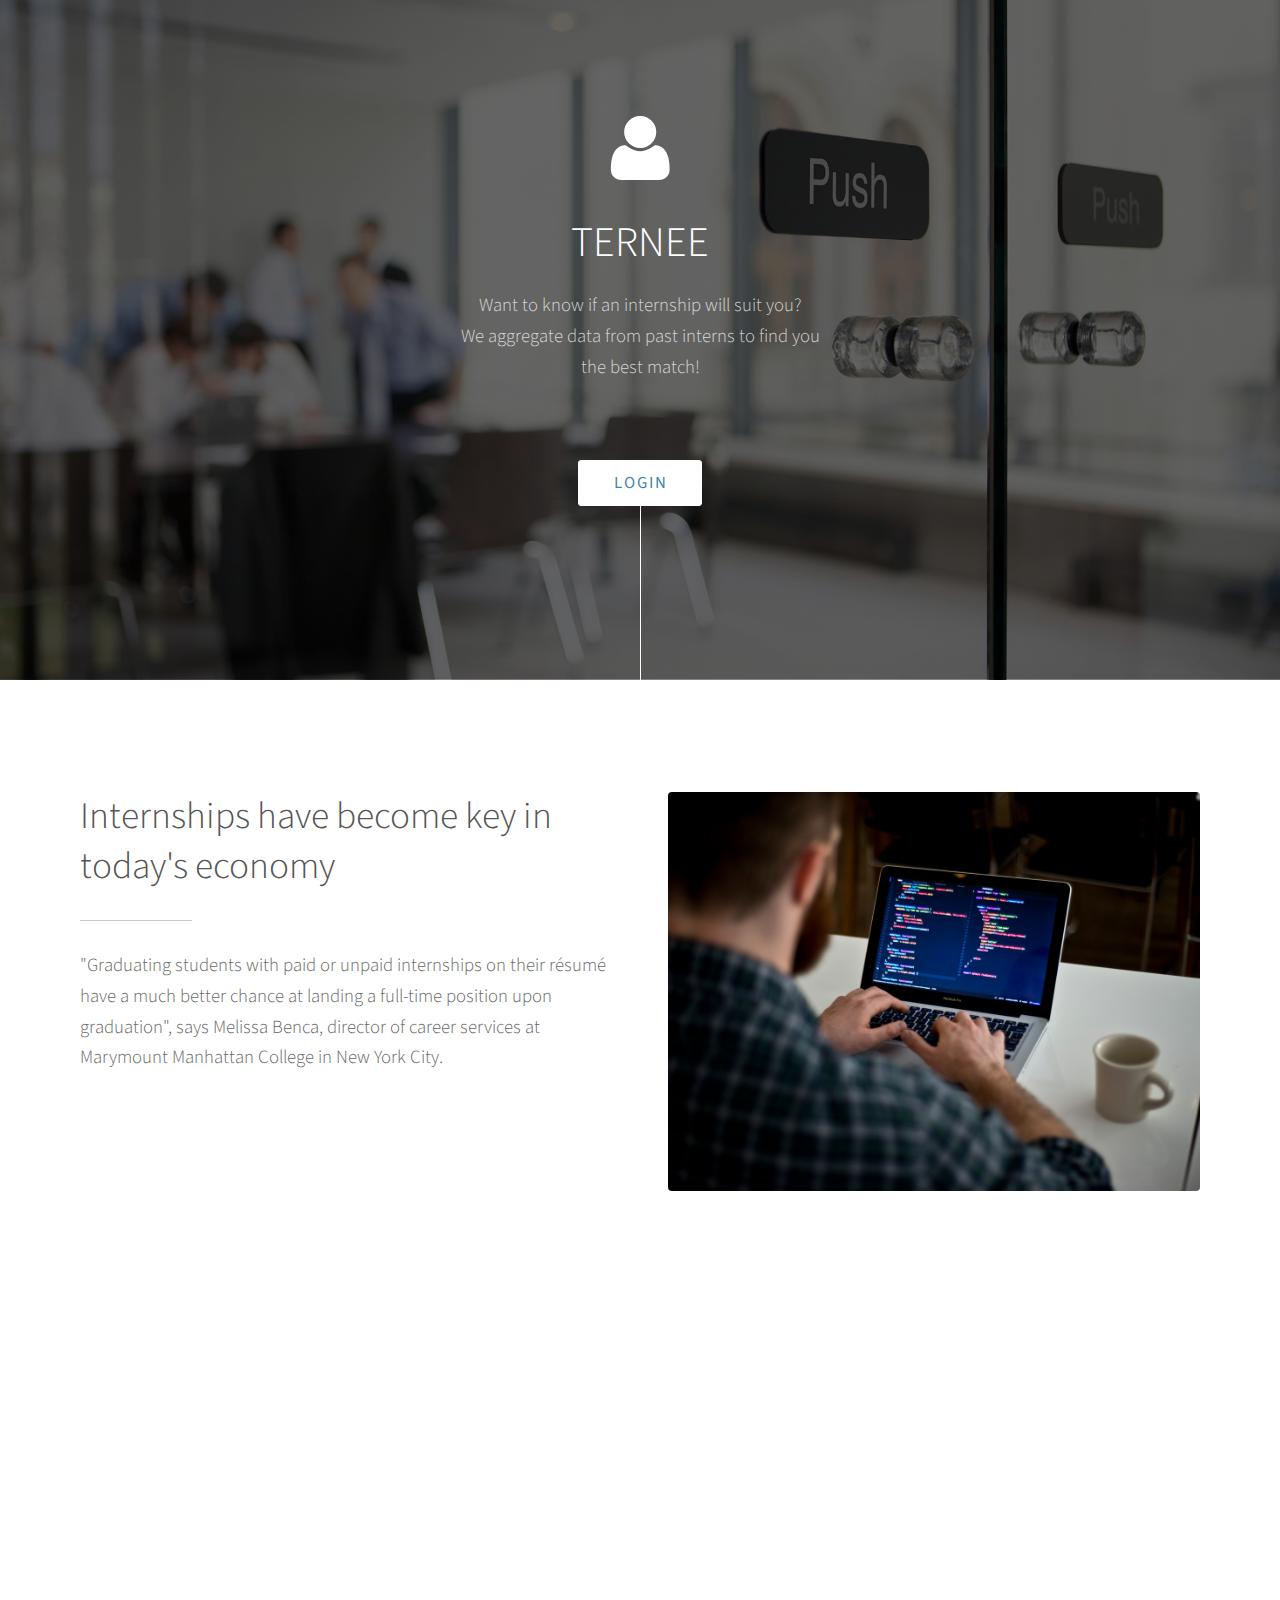
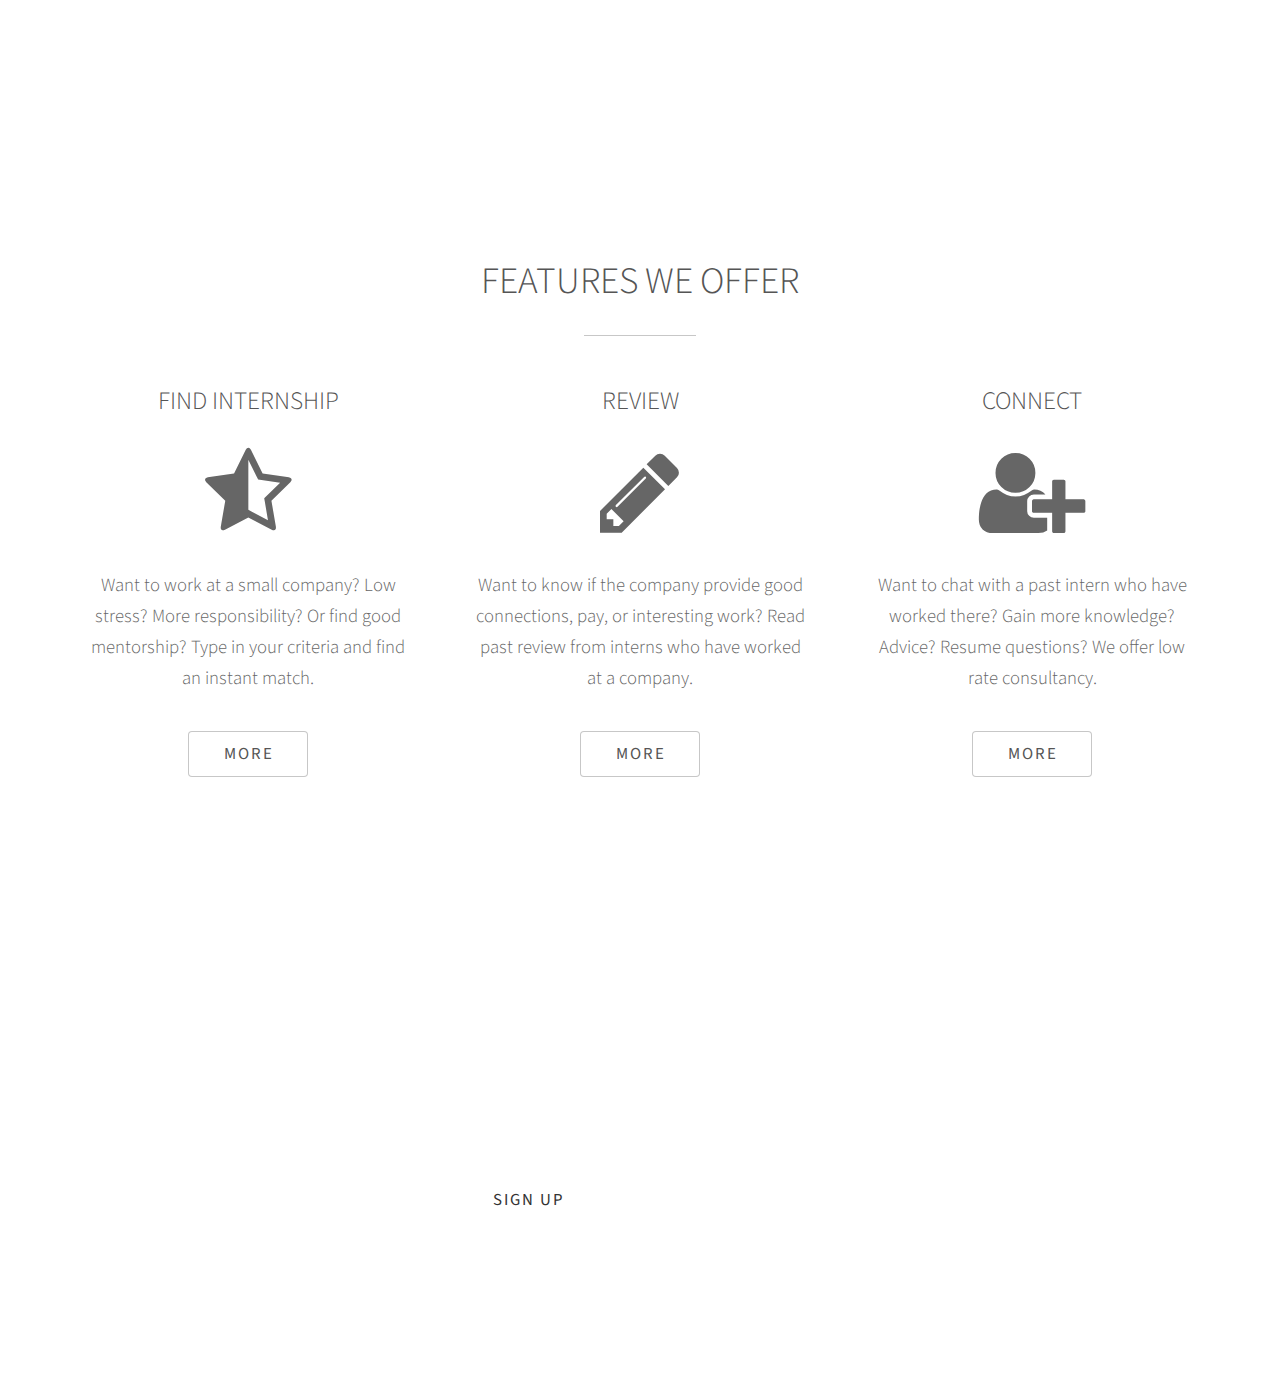
<file: public/index.html>
<!DOCTYPE HTML>
<!--
	Photon by HTML5 UP
	html5up.net | @ajlkn
	Free for personal and commercial use under the CCA 3.0 license (html5up.net/license)
-->
<html>
	<head>
		<title>RateMyInternship</title>
		<meta charset="utf-8" />
		<meta name="viewport" content="width=device-width, initial-scale=1" />
		<link rel="stylesheet" href="assets/css/main.css" />
	</head>
	<body>

		<!-- Header -->
			<section id="header">
				<div class="inner">
					<span class="icon major fa-user"></span>
					<h1>TERNEE</h1>
					<p>Want to know if an internship will suit you? <br /> We aggregate data from past interns to find you <br />the best match!
					 </p>
					<br />
					<ul class="actions">
						<a href="login.html" class="button scrolly special"> LOGIN </a>
					</ul>

					<br /><br />
					<!-- <ul class="actions">
						<li><a href="#one" class="button scrolly">Discover</a></li>
					</ul> -->
				</div>
			</section>

		<!-- One -->
			<section id="one" class="main style1">
				<div class="container">
					<div class="row 150%">
						<div class="6u 12u$(medium)">
							<header class="major">
								<h2>Internships have become key in today's economy </h2>
							</header>
							<p>
								"Graduating students with paid or unpaid internships on their résumé have a much better chance at landing a full-time position upon graduation", says Melissa Benca, director of career services at Marymount Manhattan College in New York City.
							</p>
						</div>
						<div class="6u$ 12u$(medium) important(medium)">
							<span class="image fit"><img src="images/pic01.jpg" alt="" /></span>
						</div>
					</div>
				</div>
			</section>

		<!-- Two -->
			<section id="two" class="main style2">
				<div class="container">
						<div>
							<header class="major">
								<h2>STATISTICS</h2>
							</header>
							<li><b>95.0% </b> employers prefer candidate with experience.</li>
							<li>
								<b>65.4% </b> students who complete internship received a job offer prior to graduation.
							</li>
							<li>
								<b>69.0% </b>of companies with more than 100 employees offered full-time jobs to their interns
							</li>
							<li>
								<b>53.0% </b>of surveyed employers expect to hire more interns.
							</li>
						</div>
					</div>

			</section>

		<!-- Three -->
			<section id="three" class="main style1 special">
				<div class="container">
					<header class="major">
						<h2>FEATURES WE OFFER</h2>
					</header>
					<p></p>
					<div class="row 150%">
						<div class="4u 12u$(medium)">
							<!-- <span class="image fit"><img src="images/pic02.jpg" alt="" /></span> -->
							<h3>FIND INTERNSHIP</h3>
							<i class="fa fa-star-half-o fa-5x" aria-hidden="true"></i>
							<br /><br />
							<p>Want to work at a small company? Low stress? More responsibility? Or find good mentorship? Type in your criteria and find an instant match. </p>
							<ul class="actions">
								<li><a href="#" class="button">More</a></li>
							</ul>
						</div>
						<div class="4u 12u$(medium)">
							<!-- <span class="image fit"><img src="images/pic02.jpg" alt="" /></span> -->
							<h3>REVIEW</h3>
							<i class="fa fa-pencil fa-5x" aria-hidden="true"></i>
							<br /><br />
							<p>Want to know if the company provide good connections, pay, or interesting work? Read past review from interns who have worked at a company. </p>
							<ul class="actions">
								<li><a href="#" class="button">More</a></li>
							</ul>
						</div>
						<div class="4u 12u$(medium)">
							<!-- <span class="image fit"><img src="images/pic02.jpg" alt="" /></span> -->
							<h3>CONNECT</h3>
							<i class="fa fa-user-plus fa-5x" aria-hidden="true"></i>
							<br /><br />
							<p>Want to chat with a past intern who have worked there? Gain more knowledge? Advice? Resume questions? We offer low rate consultancy. </p>
							<ul class="actions">
								<li><a href="#" class="button">More</a></li>
							</ul>
						</div>


					</div>
				</div>
			</section>

		<!-- Four -->
			<section id="four" class="main style2 special">
				<div class="container">
					<header class="major">
						<h2>Interested?</h2>
					</header>
					<p>Join us for free! Review and find jobs suit for your personality!</p>
					<ul class="actions uniform">
						<li><a href="#" class="button special">Sign Up</a></li>
						<li><a href="#" class="button">Log In</a></li>

					</ul>
				</div>
				<br />
				&copy; RateMyInternship | Philadelphia, PA
			</section>

		<!-- Scripts -->
			<script src="assets/js/jquery.min.js"></script>
			<script src="assets/js/jquery.scrolly.min.js"></script>
			<script src="assets/js/skel.min.js"></script>
			<script src="assets/js/util.js"></script>
			<script src="assets/js/main.js"></script>

	</body>
</html>
</file>
<file: public/assets/css/main.css>
@import url("font-awesome.min.css");
@import url("https://fonts.googleapis.com/css?family=Source+Sans+Pro:300,300italic,400,400italic");

/*
	Photon by HTML5 UP
	html5up.net | @ajlkn
	Free for personal and commercial use under the CCA 3.0 license (html5up.net/license)
*/

/* Reset */

	html, body, div, span, applet, object, iframe, h1, h2, h3, h4, h5, h6, p, blockquote, pre, a, abbr, acronym, address, big, cite, code, del, dfn, em, img, ins, kbd, q, s, samp, small, strike, strong, sub, sup, tt, var, b, u, i, center, dl, dt, dd, ol, ul, li, fieldset, form, label, legend, table, caption, tbody, tfoot, thead, tr, th, td, article, aside, canvas, details, embed, figure, figcaption, footer, header, hgroup, menu, nav, output, ruby, section, summary, time, mark, audio, video {
		margin: 0;
		padding: 0;
		border: 0;
		font-size: 100%;
		font: inherit;
		vertical-align: baseline;
	}

	article, aside, details, figcaption, figure, footer, header, hgroup, menu, nav, section {
		display: block;
	}

	b{
		font-size: 40px;
	}

	body {
		line-height: 1;
	}

	ol, ul {
		list-style: none;
	}

	blockquote, q {
		quotes: none;
	}

	blockquote:before, blockquote:after, q:before, q:after {
		content: '';
		content: none;
	}

	table {
		border-collapse: collapse;
		border-spacing: 0;
	}

	body {
		-webkit-text-size-adjust: none;
	}

/* Box Model */

	*, *:before, *:after {
		-moz-box-sizing: border-box;
		-webkit-box-sizing: border-box;
		box-sizing: border-box;
	}

/* Containers */

	.container {
		margin-left: auto;
		margin-right: auto;
	}

	.container.\31 25\25 {
		width: 100%;
		max-width: 75em;
		min-width: 60em;
	}

	.container.\37 5\25 {
		width: 45em;
	}

	.container.\35 0\25 {
		width: 30em;
	}

	.container.\32 5\25 {
		width: 15em;
	}

	.container {
		width: 60em;
	}

	@media screen and (max-width: 1680px) {

		.container.\31 25\25 {
			width: 100%;
			max-width: 75em;
			min-width: 60em;
		}

		.container.\37 5\25 {
			width: 45em;
		}

		.container.\35 0\25 {
			width: 30em;
		}

		.container.\32 5\25 {
			width: 15em;
		}

		.container {
			width: 60em;
		}

	}

	@media screen and (max-width: 1140px) {

		.container.\31 25\25 {
			width: 100%;
			max-width: 112.5%;
			min-width: 90%;
		}

		.container.\37 5\25 {
			width: 67.5%;
		}

		.container.\35 0\25 {
			width: 45%;
		}

		.container.\32 5\25 {
			width: 22.5%;
		}

		.container {
			width: 90%;
		}

	}

	@media screen and (max-width: 980px) {

		.container.\31 25\25 {
			width: 100%;
			max-width: 125%;
			min-width: 100%;
		}

		.container.\37 5\25 {
			width: 75%;
		}

		.container.\35 0\25 {
			width: 50%;
		}

		.container.\32 5\25 {
			width: 25%;
		}

		.container {
			width: 100% !important;
		}

	}

	@media screen and (max-width: 736px) {

		.container.\31 25\25 {
			width: 100%;
			max-width: 125%;
			min-width: 100%;
		}

		.container.\37 5\25 {
			width: 75%;
		}

		.container.\35 0\25 {
			width: 50%;
		}

		.container.\32 5\25 {
			width: 25%;
		}

		.container {
			width: 100% !important;
		}

	}

	@media screen and (max-width: 480px) {

		.container.\31 25\25 {
			width: 100%;
			max-width: 125%;
			min-width: 100%;
		}

		.container.\37 5\25 {
			width: 75%;
		}

		.container.\35 0\25 {
			width: 50%;
		}

		.container.\32 5\25 {
			width: 25%;
		}

		.container {
			width: 100% !important;
		}

	}

	@media screen and (max-width: 320px) {

		.container.\31 25\25 {
			width: 100%;
			max-width: 125%;
			min-width: 100%;
		}

		.container.\37 5\25 {
			width: 75%;
		}

		.container.\35 0\25 {
			width: 50%;
		}

		.container.\32 5\25 {
			width: 25%;
		}

		.container {
			width: 100% !important;
		}

	}

/* Grid */

	.row {
		border-bottom: solid 1px transparent;
		-moz-box-sizing: border-box;
		-webkit-box-sizing: border-box;
		box-sizing: border-box;
	}

	.row > * {
		float: left;
		-moz-box-sizing: border-box;
		-webkit-box-sizing: border-box;
		box-sizing: border-box;
	}

	.row:after, .row:before {
		content: '';
		display: block;
		clear: both;
		height: 0;
	}

	.row.uniform > * > :first-child {
		margin-top: 0;
	}

	.row.uniform > * > :last-child {
		margin-bottom: 0;
	}

	.row.\30 \25 > * {
		padding: 0 0 0 0em;
	}

	.row.\30 \25 {
		margin: 0 0 -1px 0em;
	}

	.row.uniform.\30 \25 > * {
		padding: 0em 0 0 0em;
	}

	.row.uniform.\30 \25 {
		margin: 0em 0 -1px 0em;
	}

	.row > * {
		padding: 0 0 0 2em;
	}

	.row {
		margin: 0 0 -1px -2em;
	}

	.row.uniform > * {
		padding: 2em 0 0 2em;
	}

	.row.uniform {
		margin: -2em 0 -1px -2em;
	}

	.row.\32 00\25 > * {
		padding: 0 0 0 4em;
	}

	.row.\32 00\25 {
		margin: 0 0 -1px -4em;
	}

	.row.uniform.\32 00\25 > * {
		padding: 4em 0 0 4em;
	}

	.row.uniform.\32 00\25 {
		margin: -4em 0 -1px -4em;
	}

	.row.\31 50\25 > * {
		padding: 0 0 0 3em;
	}

	.row.\31 50\25 {
		margin: 0 0 -1px -3em;
	}

	.row.uniform.\31 50\25 > * {
		padding: 3em 0 0 3em;
	}

	.row.uniform.\31 50\25 {
		margin: -3em 0 -1px -3em;
	}

	.row.\35 0\25 > * {
		padding: 0 0 0 1em;
	}

	.row.\35 0\25 {
		margin: 0 0 -1px -1em;
	}

	.row.uniform.\35 0\25 > * {
		padding: 1em 0 0 1em;
	}

	.row.uniform.\35 0\25 {
		margin: -1em 0 -1px -1em;
	}

	.row.\32 5\25 > * {
		padding: 0 0 0 0.5em;
	}

	.row.\32 5\25 {
		margin: 0 0 -1px -0.5em;
	}

	.row.uniform.\32 5\25 > * {
		padding: 0.5em 0 0 0.5em;
	}

	.row.uniform.\32 5\25 {
		margin: -0.5em 0 -1px -0.5em;
	}

	.\31 2u, .\31 2u\24 {
		width: 100%;
		clear: none;
		margin-left: 0;
	}

	.\31 1u, .\31 1u\24 {
		width: 91.6666666667%;
		clear: none;
		margin-left: 0;
	}

	.\31 0u, .\31 0u\24 {
		width: 83.3333333333%;
		clear: none;
		margin-left: 0;
	}

	.\39 u, .\39 u\24 {
		width: 75%;
		clear: none;
		margin-left: 0;
	}

	.\38 u, .\38 u\24 {
		width: 66.6666666667%;
		clear: none;
		margin-left: 0;
	}

	.\37 u, .\37 u\24 {
		width: 58.3333333333%;
		clear: none;
		margin-left: 0;
	}

	.\36 u, .\36 u\24 {
		width: 50%;
		clear: none;
		margin-left: 0;
	}

	.\35 u, .\35 u\24 {
		width: 41.6666666667%;
		clear: none;
		margin-left: 0;
	}

	.\34 u, .\34 u\24 {
		width: 33.3333333333%;
		clear: none;
		margin-left: 0;
	}

	.\33 u, .\33 u\24 {
		width: 25%;
		clear: none;
		margin-left: 0;
	}

	.\32 u, .\32 u\24 {
		width: 16.6666666667%;
		clear: none;
		margin-left: 0;
	}

	.\31 u, .\31 u\24 {
		width: 8.3333333333%;
		clear: none;
		margin-left: 0;
	}

	.\31 2u\24 + *,
	.\31 1u\24 + *,
	.\31 0u\24 + *,
	.\39 u\24 + *,
	.\38 u\24 + *,
	.\37 u\24 + *,
	.\36 u\24 + *,
	.\35 u\24 + *,
	.\34 u\24 + *,
	.\33 u\24 + *,
	.\32 u\24 + *,
	.\31 u\24 + * {
		clear: left;
	}

	.\-11u {
		margin-left: 91.66667%;
	}

	.\-10u {
		margin-left: 83.33333%;
	}

	.\-9u {
		margin-left: 75%;
	}

	.\-8u {
		margin-left: 66.66667%;
	}

	.\-7u {
		margin-left: 58.33333%;
	}

	.\-6u {
		margin-left: 50%;
	}

	.\-5u {
		margin-left: 41.66667%;
	}

	.\-4u {
		margin-left: 33.33333%;
	}

	.\-3u {
		margin-left: 25%;
	}

	.\-2u {
		margin-left: 16.66667%;
	}

	.\-1u {
		margin-left: 8.33333%;
	}

	@media screen and (max-width: 1680px) {

		.row > * {
			padding: 0 0 0 2em;
		}

		.row {
			margin: 0 0 -1px -2em;
		}

		.row.uniform > * {
			padding: 2em 0 0 2em;
		}

		.row.uniform {
			margin: -2em 0 -1px -2em;
		}

		.row.\32 00\25 > * {
			padding: 0 0 0 4em;
		}

		.row.\32 00\25 {
			margin: 0 0 -1px -4em;
		}

		.row.uniform.\32 00\25 > * {
			padding: 4em 0 0 4em;
		}

		.row.uniform.\32 00\25 {
			margin: -4em 0 -1px -4em;
		}

		.row.\31 50\25 > * {
			padding: 0 0 0 3em;
		}

		.row.\31 50\25 {
			margin: 0 0 -1px -3em;
		}

		.row.uniform.\31 50\25 > * {
			padding: 3em 0 0 3em;
		}

		.row.uniform.\31 50\25 {
			margin: -3em 0 -1px -3em;
		}

		.row.\35 0\25 > * {
			padding: 0 0 0 1em;
		}

		.row.\35 0\25 {
			margin: 0 0 -1px -1em;
		}

		.row.uniform.\35 0\25 > * {
			padding: 1em 0 0 1em;
		}

		.row.uniform.\35 0\25 {
			margin: -1em 0 -1px -1em;
		}

		.row.\32 5\25 > * {
			padding: 0 0 0 0.5em;
		}

		.row.\32 5\25 {
			margin: 0 0 -1px -0.5em;
		}

		.row.uniform.\32 5\25 > * {
			padding: 0.5em 0 0 0.5em;
		}

		.row.uniform.\32 5\25 {
			margin: -0.5em 0 -1px -0.5em;
		}

		.\31 2u\28xlarge\29, .\31 2u\24\28xlarge\29 {
			width: 100%;
			clear: none;
			margin-left: 0;
		}

		.\31 1u\28xlarge\29, .\31 1u\24\28xlarge\29 {
			width: 91.6666666667%;
			clear: none;
			margin-left: 0;
		}

		.\31 0u\28xlarge\29, .\31 0u\24\28xlarge\29 {
			width: 83.3333333333%;
			clear: none;
			margin-left: 0;
		}

		.\39 u\28xlarge\29, .\39 u\24\28xlarge\29 {
			width: 75%;
			clear: none;
			margin-left: 0;
		}

		.\38 u\28xlarge\29, .\38 u\24\28xlarge\29 {
			width: 66.6666666667%;
			clear: none;
			margin-left: 0;
		}

		.\37 u\28xlarge\29, .\37 u\24\28xlarge\29 {
			width: 58.3333333333%;
			clear: none;
			margin-left: 0;
		}

		.\36 u\28xlarge\29, .\36 u\24\28xlarge\29 {
			width: 50%;
			clear: none;
			margin-left: 0;
		}

		.\35 u\28xlarge\29, .\35 u\24\28xlarge\29 {
			width: 41.6666666667%;
			clear: none;
			margin-left: 0;
		}

		.\34 u\28xlarge\29, .\34 u\24\28xlarge\29 {
			width: 33.3333333333%;
			clear: none;
			margin-left: 0;
		}

		.\33 u\28xlarge\29, .\33 u\24\28xlarge\29 {
			width: 25%;
			clear: none;
			margin-left: 0;
		}

		.\32 u\28xlarge\29, .\32 u\24\28xlarge\29 {
			width: 16.6666666667%;
			clear: none;
			margin-left: 0;
		}

		.\31 u\28xlarge\29, .\31 u\24\28xlarge\29 {
			width: 8.3333333333%;
			clear: none;
			margin-left: 0;
		}

		.\31 2u\24\28xlarge\29 + *,
		.\31 1u\24\28xlarge\29 + *,
		.\31 0u\24\28xlarge\29 + *,
		.\39 u\24\28xlarge\29 + *,
		.\38 u\24\28xlarge\29 + *,
		.\37 u\24\28xlarge\29 + *,
		.\36 u\24\28xlarge\29 + *,
		.\35 u\24\28xlarge\29 + *,
		.\34 u\24\28xlarge\29 + *,
		.\33 u\24\28xlarge\29 + *,
		.\32 u\24\28xlarge\29 + *,
		.\31 u\24\28xlarge\29 + * {
			clear: left;
		}

		.\-11u\28xlarge\29 {
			margin-left: 91.66667%;
		}

		.\-10u\28xlarge\29 {
			margin-left: 83.33333%;
		}

		.\-9u\28xlarge\29 {
			margin-left: 75%;
		}

		.\-8u\28xlarge\29 {
			margin-left: 66.66667%;
		}

		.\-7u\28xlarge\29 {
			margin-left: 58.33333%;
		}

		.\-6u\28xlarge\29 {
			margin-left: 50%;
		}

		.\-5u\28xlarge\29 {
			margin-left: 41.66667%;
		}

		.\-4u\28xlarge\29 {
			margin-left: 33.33333%;
		}

		.\-3u\28xlarge\29 {
			margin-left: 25%;
		}

		.\-2u\28xlarge\29 {
			margin-left: 16.66667%;
		}

		.\-1u\28xlarge\29 {
			margin-left: 8.33333%;
		}

	}

	@media screen and (max-width: 1140px) {

		.row > * {
			padding: 0 0 0 1.5em;
		}

		.row {
			margin: 0 0 -1px -1.5em;
		}

		.row.uniform > * {
			padding: 1.5em 0 0 1.5em;
		}

		.row.uniform {
			margin: -1.5em 0 -1px -1.5em;
		}

		.row.\32 00\25 > * {
			padding: 0 0 0 3em;
		}

		.row.\32 00\25 {
			margin: 0 0 -1px -3em;
		}

		.row.uniform.\32 00\25 > * {
			padding: 3em 0 0 3em;
		}

		.row.uniform.\32 00\25 {
			margin: -3em 0 -1px -3em;
		}

		.row.\31 50\25 > * {
			padding: 0 0 0 2.25em;
		}

		.row.\31 50\25 {
			margin: 0 0 -1px -2.25em;
		}

		.row.uniform.\31 50\25 > * {
			padding: 2.25em 0 0 2.25em;
		}

		.row.uniform.\31 50\25 {
			margin: -2.25em 0 -1px -2.25em;
		}

		.row.\35 0\25 > * {
			padding: 0 0 0 0.75em;
		}

		.row.\35 0\25 {
			margin: 0 0 -1px -0.75em;
		}

		.row.uniform.\35 0\25 > * {
			padding: 0.75em 0 0 0.75em;
		}

		.row.uniform.\35 0\25 {
			margin: -0.75em 0 -1px -0.75em;
		}

		.row.\32 5\25 > * {
			padding: 0 0 0 0.375em;
		}

		.row.\32 5\25 {
			margin: 0 0 -1px -0.375em;
		}

		.row.uniform.\32 5\25 > * {
			padding: 0.375em 0 0 0.375em;
		}

		.row.uniform.\32 5\25 {
			margin: -0.375em 0 -1px -0.375em;
		}

		.\31 2u\28large\29, .\31 2u\24\28large\29 {
			width: 100%;
			clear: none;
			margin-left: 0;
		}

		.\31 1u\28large\29, .\31 1u\24\28large\29 {
			width: 91.6666666667%;
			clear: none;
			margin-left: 0;
		}

		.\31 0u\28large\29, .\31 0u\24\28large\29 {
			width: 83.3333333333%;
			clear: none;
			margin-left: 0;
		}

		.\39 u\28large\29, .\39 u\24\28large\29 {
			width: 75%;
			clear: none;
			margin-left: 0;
		}

		.\38 u\28large\29, .\38 u\24\28large\29 {
			width: 66.6666666667%;
			clear: none;
			margin-left: 0;
		}

		.\37 u\28large\29, .\37 u\24\28large\29 {
			width: 58.3333333333%;
			clear: none;
			margin-left: 0;
		}

		.\36 u\28large\29, .\36 u\24\28large\29 {
			width: 50%;
			clear: none;
			margin-left: 0;
		}

		.\35 u\28large\29, .\35 u\24\28large\29 {
			width: 41.6666666667%;
			clear: none;
			margin-left: 0;
		}

		.\34 u\28large\29, .\34 u\24\28large\29 {
			width: 33.3333333333%;
			clear: none;
			margin-left: 0;
		}

		.\33 u\28large\29, .\33 u\24\28large\29 {
			width: 25%;
			clear: none;
			margin-left: 0;
		}

		.\32 u\28large\29, .\32 u\24\28large\29 {
			width: 16.6666666667%;
			clear: none;
			margin-left: 0;
		}

		.\31 u\28large\29, .\31 u\24\28large\29 {
			width: 8.3333333333%;
			clear: none;
			margin-left: 0;
		}

		.\31 2u\24\28large\29 + *,
		.\31 1u\24\28large\29 + *,
		.\31 0u\24\28large\29 + *,
		.\39 u\24\28large\29 + *,
		.\38 u\24\28large\29 + *,
		.\37 u\24\28large\29 + *,
		.\36 u\24\28large\29 + *,
		.\35 u\24\28large\29 + *,
		.\34 u\24\28large\29 + *,
		.\33 u\24\28large\29 + *,
		.\32 u\24\28large\29 + *,
		.\31 u\24\28large\29 + * {
			clear: left;
		}

		.\-11u\28large\29 {
			margin-left: 91.66667%;
		}

		.\-10u\28large\29 {
			margin-left: 83.33333%;
		}

		.\-9u\28large\29 {
			margin-left: 75%;
		}

		.\-8u\28large\29 {
			margin-left: 66.66667%;
		}

		.\-7u\28large\29 {
			margin-left: 58.33333%;
		}

		.\-6u\28large\29 {
			margin-left: 50%;
		}

		.\-5u\28large\29 {
			margin-left: 41.66667%;
		}

		.\-4u\28large\29 {
			margin-left: 33.33333%;
		}

		.\-3u\28large\29 {
			margin-left: 25%;
		}

		.\-2u\28large\29 {
			margin-left: 16.66667%;
		}

		.\-1u\28large\29 {
			margin-left: 8.33333%;
		}

	}

	@media screen and (max-width: 980px) {

		.row > * {
			padding: 0 0 0 1.5em;
		}

		.row {
			margin: 0 0 -1px -1.5em;
		}

		.row.uniform > * {
			padding: 1.5em 0 0 1.5em;
		}

		.row.uniform {
			margin: -1.5em 0 -1px -1.5em;
		}

		.row.\32 00\25 > * {
			padding: 0 0 0 3em;
		}

		.row.\32 00\25 {
			margin: 0 0 -1px -3em;
		}

		.row.uniform.\32 00\25 > * {
			padding: 3em 0 0 3em;
		}

		.row.uniform.\32 00\25 {
			margin: -3em 0 -1px -3em;
		}

		.row.\31 50\25 > * {
			padding: 0 0 0 2.25em;
		}

		.row.\31 50\25 {
			margin: 0 0 -1px -2.25em;
		}

		.row.uniform.\31 50\25 > * {
			padding: 2.25em 0 0 2.25em;
		}

		.row.uniform.\31 50\25 {
			margin: -2.25em 0 -1px -2.25em;
		}

		.row.\35 0\25 > * {
			padding: 0 0 0 0.75em;
		}

		.row.\35 0\25 {
			margin: 0 0 -1px -0.75em;
		}

		.row.uniform.\35 0\25 > * {
			padding: 0.75em 0 0 0.75em;
		}

		.row.uniform.\35 0\25 {
			margin: -0.75em 0 -1px -0.75em;
		}

		.row.\32 5\25 > * {
			padding: 0 0 0 0.375em;
		}

		.row.\32 5\25 {
			margin: 0 0 -1px -0.375em;
		}

		.row.uniform.\32 5\25 > * {
			padding: 0.375em 0 0 0.375em;
		}

		.row.uniform.\32 5\25 {
			margin: -0.375em 0 -1px -0.375em;
		}

		.\31 2u\28medium\29, .\31 2u\24\28medium\29 {
			width: 100%;
			clear: none;
			margin-left: 0;
		}

		.\31 1u\28medium\29, .\31 1u\24\28medium\29 {
			width: 91.6666666667%;
			clear: none;
			margin-left: 0;
		}

		.\31 0u\28medium\29, .\31 0u\24\28medium\29 {
			width: 83.3333333333%;
			clear: none;
			margin-left: 0;
		}

		.\39 u\28medium\29, .\39 u\24\28medium\29 {
			width: 75%;
			clear: none;
			margin-left: 0;
		}

		.\38 u\28medium\29, .\38 u\24\28medium\29 {
			width: 66.6666666667%;
			clear: none;
			margin-left: 0;
		}

		.\37 u\28medium\29, .\37 u\24\28medium\29 {
			width: 58.3333333333%;
			clear: none;
			margin-left: 0;
		}

		.\36 u\28medium\29, .\36 u\24\28medium\29 {
			width: 50%;
			clear: none;
			margin-left: 0;
		}

		.\35 u\28medium\29, .\35 u\24\28medium\29 {
			width: 41.6666666667%;
			clear: none;
			margin-left: 0;
		}

		.\34 u\28medium\29, .\34 u\24\28medium\29 {
			width: 33.3333333333%;
			clear: none;
			margin-left: 0;
		}

		.\33 u\28medium\29, .\33 u\24\28medium\29 {
			width: 25%;
			clear: none;
			margin-left: 0;
		}

		.\32 u\28medium\29, .\32 u\24\28medium\29 {
			width: 16.6666666667%;
			clear: none;
			margin-left: 0;
		}

		.\31 u\28medium\29, .\31 u\24\28medium\29 {
			width: 8.3333333333%;
			clear: none;
			margin-left: 0;
		}

		.\31 2u\24\28medium\29 + *,
		.\31 1u\24\28medium\29 + *,
		.\31 0u\24\28medium\29 + *,
		.\39 u\24\28medium\29 + *,
		.\38 u\24\28medium\29 + *,
		.\37 u\24\28medium\29 + *,
		.\36 u\24\28medium\29 + *,
		.\35 u\24\28medium\29 + *,
		.\34 u\24\28medium\29 + *,
		.\33 u\24\28medium\29 + *,
		.\32 u\24\28medium\29 + *,
		.\31 u\24\28medium\29 + * {
			clear: left;
		}

		.\-11u\28medium\29 {
			margin-left: 91.66667%;
		}

		.\-10u\28medium\29 {
			margin-left: 83.33333%;
		}

		.\-9u\28medium\29 {
			margin-left: 75%;
		}

		.\-8u\28medium\29 {
			margin-left: 66.66667%;
		}

		.\-7u\28medium\29 {
			margin-left: 58.33333%;
		}

		.\-6u\28medium\29 {
			margin-left: 50%;
		}

		.\-5u\28medium\29 {
			margin-left: 41.66667%;
		}

		.\-4u\28medium\29 {
			margin-left: 33.33333%;
		}

		.\-3u\28medium\29 {
			margin-left: 25%;
		}

		.\-2u\28medium\29 {
			margin-left: 16.66667%;
		}

		.\-1u\28medium\29 {
			margin-left: 8.33333%;
		}

	}

	@media screen and (max-width: 736px) {

		.row > * {
			padding: 0 0 0 1.5em;
		}

		.row {
			margin: 0 0 -1px -1.5em;
		}

		.row.uniform > * {
			padding: 1.5em 0 0 1.5em;
		}

		.row.uniform {
			margin: -1.5em 0 -1px -1.5em;
		}

		.row.\32 00\25 > * {
			padding: 0 0 0 3em;
		}

		.row.\32 00\25 {
			margin: 0 0 -1px -3em;
		}

		.row.uniform.\32 00\25 > * {
			padding: 3em 0 0 3em;
		}

		.row.uniform.\32 00\25 {
			margin: -3em 0 -1px -3em;
		}

		.row.\31 50\25 > * {
			padding: 0 0 0 2.25em;
		}

		.row.\31 50\25 {
			margin: 0 0 -1px -2.25em;
		}

		.row.uniform.\31 50\25 > * {
			padding: 2.25em 0 0 2.25em;
		}

		.row.uniform.\31 50\25 {
			margin: -2.25em 0 -1px -2.25em;
		}

		.row.\35 0\25 > * {
			padding: 0 0 0 0.75em;
		}

		.row.\35 0\25 {
			margin: 0 0 -1px -0.75em;
		}

		.row.uniform.\35 0\25 > * {
			padding: 0.75em 0 0 0.75em;
		}

		.row.uniform.\35 0\25 {
			margin: -0.75em 0 -1px -0.75em;
		}

		.row.\32 5\25 > * {
			padding: 0 0 0 0.375em;
		}

		.row.\32 5\25 {
			margin: 0 0 -1px -0.375em;
		}

		.row.uniform.\32 5\25 > * {
			padding: 0.375em 0 0 0.375em;
		}

		.row.uniform.\32 5\25 {
			margin: -0.375em 0 -1px -0.375em;
		}

		.\31 2u\28small\29, .\31 2u\24\28small\29 {
			width: 100%;
			clear: none;
			margin-left: 0;
		}

		.\31 1u\28small\29, .\31 1u\24\28small\29 {
			width: 91.6666666667%;
			clear: none;
			margin-left: 0;
		}

		.\31 0u\28small\29, .\31 0u\24\28small\29 {
			width: 83.3333333333%;
			clear: none;
			margin-left: 0;
		}

		.\39 u\28small\29, .\39 u\24\28small\29 {
			width: 75%;
			clear: none;
			margin-left: 0;
		}

		.\38 u\28small\29, .\38 u\24\28small\29 {
			width: 66.6666666667%;
			clear: none;
			margin-left: 0;
		}

		.\37 u\28small\29, .\37 u\24\28small\29 {
			width: 58.3333333333%;
			clear: none;
			margin-left: 0;
		}

		.\36 u\28small\29, .\36 u\24\28small\29 {
			width: 50%;
			clear: none;
			margin-left: 0;
		}

		.\35 u\28small\29, .\35 u\24\28small\29 {
			width: 41.6666666667%;
			clear: none;
			margin-left: 0;
		}

		.\34 u\28small\29, .\34 u\24\28small\29 {
			width: 33.3333333333%;
			clear: none;
			margin-left: 0;
		}

		.\33 u\28small\29, .\33 u\24\28small\29 {
			width: 25%;
			clear: none;
			margin-left: 0;
		}

		.\32 u\28small\29, .\32 u\24\28small\29 {
			width: 16.6666666667%;
			clear: none;
			margin-left: 0;
		}

		.\31 u\28small\29, .\31 u\24\28small\29 {
			width: 8.3333333333%;
			clear: none;
			margin-left: 0;
		}

		.\31 2u\24\28small\29 + *,
		.\31 1u\24\28small\29 + *,
		.\31 0u\24\28small\29 + *,
		.\39 u\24\28small\29 + *,
		.\38 u\24\28small\29 + *,
		.\37 u\24\28small\29 + *,
		.\36 u\24\28small\29 + *,
		.\35 u\24\28small\29 + *,
		.\34 u\24\28small\29 + *,
		.\33 u\24\28small\29 + *,
		.\32 u\24\28small\29 + *,
		.\31 u\24\28small\29 + * {
			clear: left;
		}

		.\-11u\28small\29 {
			margin-left: 91.66667%;
		}

		.\-10u\28small\29 {
			margin-left: 83.33333%;
		}

		.\-9u\28small\29 {
			margin-left: 75%;
		}

		.\-8u\28small\29 {
			margin-left: 66.66667%;
		}

		.\-7u\28small\29 {
			margin-left: 58.33333%;
		}

		.\-6u\28small\29 {
			margin-left: 50%;
		}

		.\-5u\28small\29 {
			margin-left: 41.66667%;
		}

		.\-4u\28small\29 {
			margin-left: 33.33333%;
		}

		.\-3u\28small\29 {
			margin-left: 25%;
		}

		.\-2u\28small\29 {
			margin-left: 16.66667%;
		}

		.\-1u\28small\29 {
			margin-left: 8.33333%;
		}

	}

	@media screen and (max-width: 480px) {

		.row > * {
			padding: 0 0 0 1.5em;
		}

		.row {
			margin: 0 0 -1px -1.5em;
		}

		.row.uniform > * {
			padding: 1.5em 0 0 1.5em;
		}

		.row.uniform {
			margin: -1.5em 0 -1px -1.5em;
		}

		.row.\32 00\25 > * {
			padding: 0 0 0 3em;
		}

		.row.\32 00\25 {
			margin: 0 0 -1px -3em;
		}

		.row.uniform.\32 00\25 > * {
			padding: 3em 0 0 3em;
		}

		.row.uniform.\32 00\25 {
			margin: -3em 0 -1px -3em;
		}

		.row.\31 50\25 > * {
			padding: 0 0 0 2.25em;
		}

		.row.\31 50\25 {
			margin: 0 0 -1px -2.25em;
		}

		.row.uniform.\31 50\25 > * {
			padding: 2.25em 0 0 2.25em;
		}

		.row.uniform.\31 50\25 {
			margin: -2.25em 0 -1px -2.25em;
		}

		.row.\35 0\25 > * {
			padding: 0 0 0 0.75em;
		}

		.row.\35 0\25 {
			margin: 0 0 -1px -0.75em;
		}

		.row.uniform.\35 0\25 > * {
			padding: 0.75em 0 0 0.75em;
		}

		.row.uniform.\35 0\25 {
			margin: -0.75em 0 -1px -0.75em;
		}

		.row.\32 5\25 > * {
			padding: 0 0 0 0.375em;
		}

		.row.\32 5\25 {
			margin: 0 0 -1px -0.375em;
		}

		.row.uniform.\32 5\25 > * {
			padding: 0.375em 0 0 0.375em;
		}

		.row.uniform.\32 5\25 {
			margin: -0.375em 0 -1px -0.375em;
		}

		.\31 2u\28xsmall\29, .\31 2u\24\28xsmall\29 {
			width: 100%;
			clear: none;
			margin-left: 0;
		}

		.\31 1u\28xsmall\29, .\31 1u\24\28xsmall\29 {
			width: 91.6666666667%;
			clear: none;
			margin-left: 0;
		}

		.\31 0u\28xsmall\29, .\31 0u\24\28xsmall\29 {
			width: 83.3333333333%;
			clear: none;
			margin-left: 0;
		}

		.\39 u\28xsmall\29, .\39 u\24\28xsmall\29 {
			width: 75%;
			clear: none;
			margin-left: 0;
		}

		.\38 u\28xsmall\29, .\38 u\24\28xsmall\29 {
			width: 66.6666666667%;
			clear: none;
			margin-left: 0;
		}

		.\37 u\28xsmall\29, .\37 u\24\28xsmall\29 {
			width: 58.3333333333%;
			clear: none;
			margin-left: 0;
		}

		.\36 u\28xsmall\29, .\36 u\24\28xsmall\29 {
			width: 50%;
			clear: none;
			margin-left: 0;
		}

		.\35 u\28xsmall\29, .\35 u\24\28xsmall\29 {
			width: 41.6666666667%;
			clear: none;
			margin-left: 0;
		}

		.\34 u\28xsmall\29, .\34 u\24\28xsmall\29 {
			width: 33.3333333333%;
			clear: none;
			margin-left: 0;
		}

		.\33 u\28xsmall\29, .\33 u\24\28xsmall\29 {
			width: 25%;
			clear: none;
			margin-left: 0;
		}

		.\32 u\28xsmall\29, .\32 u\24\28xsmall\29 {
			width: 16.6666666667%;
			clear: none;
			margin-left: 0;
		}

		.\31 u\28xsmall\29, .\31 u\24\28xsmall\29 {
			width: 8.3333333333%;
			clear: none;
			margin-left: 0;
		}

		.\31 2u\24\28xsmall\29 + *,
		.\31 1u\24\28xsmall\29 + *,
		.\31 0u\24\28xsmall\29 + *,
		.\39 u\24\28xsmall\29 + *,
		.\38 u\24\28xsmall\29 + *,
		.\37 u\24\28xsmall\29 + *,
		.\36 u\24\28xsmall\29 + *,
		.\35 u\24\28xsmall\29 + *,
		.\34 u\24\28xsmall\29 + *,
		.\33 u\24\28xsmall\29 + *,
		.\32 u\24\28xsmall\29 + *,
		.\31 u\24\28xsmall\29 + * {
			clear: left;
		}

		.\-11u\28xsmall\29 {
			margin-left: 91.66667%;
		}

		.\-10u\28xsmall\29 {
			margin-left: 83.33333%;
		}

		.\-9u\28xsmall\29 {
			margin-left: 75%;
		}

		.\-8u\28xsmall\29 {
			margin-left: 66.66667%;
		}

		.\-7u\28xsmall\29 {
			margin-left: 58.33333%;
		}

		.\-6u\28xsmall\29 {
			margin-left: 50%;
		}

		.\-5u\28xsmall\29 {
			margin-left: 41.66667%;
		}

		.\-4u\28xsmall\29 {
			margin-left: 33.33333%;
		}

		.\-3u\28xsmall\29 {
			margin-left: 25%;
		}

		.\-2u\28xsmall\29 {
			margin-left: 16.66667%;
		}

		.\-1u\28xsmall\29 {
			margin-left: 8.33333%;
		}

	}

	@media screen and (max-width: 320px) {

		.row > * {
			padding: 0 0 0 1.5em;
		}

		.row {
			margin: 0 0 -1px -1.5em;
		}

		.row.uniform > * {
			padding: 1.5em 0 0 1.5em;
		}

		.row.uniform {
			margin: -1.5em 0 -1px -1.5em;
		}

		.row.\32 00\25 > * {
			padding: 0 0 0 3em;
		}

		.row.\32 00\25 {
			margin: 0 0 -1px -3em;
		}

		.row.uniform.\32 00\25 > * {
			padding: 3em 0 0 3em;
		}

		.row.uniform.\32 00\25 {
			margin: -3em 0 -1px -3em;
		}

		.row.\31 50\25 > * {
			padding: 0 0 0 2.25em;
		}

		.row.\31 50\25 {
			margin: 0 0 -1px -2.25em;
		}

		.row.uniform.\31 50\25 > * {
			padding: 2.25em 0 0 2.25em;
		}

		.row.uniform.\31 50\25 {
			margin: -2.25em 0 -1px -2.25em;
		}

		.row.\35 0\25 > * {
			padding: 0 0 0 0.75em;
		}

		.row.\35 0\25 {
			margin: 0 0 -1px -0.75em;
		}

		.row.uniform.\35 0\25 > * {
			padding: 0.75em 0 0 0.75em;
		}

		.row.uniform.\35 0\25 {
			margin: -0.75em 0 -1px -0.75em;
		}

		.row.\32 5\25 > * {
			padding: 0 0 0 0.375em;
		}

		.row.\32 5\25 {
			margin: 0 0 -1px -0.375em;
		}

		.row.uniform.\32 5\25 > * {
			padding: 0.375em 0 0 0.375em;
		}

		.row.uniform.\32 5\25 {
			margin: -0.375em 0 -1px -0.375em;
		}

		.\31 2u\28xxsmall\29, .\31 2u\24\28xxsmall\29 {
			width: 100%;
			clear: none;
			margin-left: 0;
		}

		.\31 1u\28xxsmall\29, .\31 1u\24\28xxsmall\29 {
			width: 91.6666666667%;
			clear: none;
			margin-left: 0;
		}

		.\31 0u\28xxsmall\29, .\31 0u\24\28xxsmall\29 {
			width: 83.3333333333%;
			clear: none;
			margin-left: 0;
		}

		.\39 u\28xxsmall\29, .\39 u\24\28xxsmall\29 {
			width: 75%;
			clear: none;
			margin-left: 0;
		}

		.\38 u\28xxsmall\29, .\38 u\24\28xxsmall\29 {
			width: 66.6666666667%;
			clear: none;
			margin-left: 0;
		}

		.\37 u\28xxsmall\29, .\37 u\24\28xxsmall\29 {
			width: 58.3333333333%;
			clear: none;
			margin-left: 0;
		}

		.\36 u\28xxsmall\29, .\36 u\24\28xxsmall\29 {
			width: 50%;
			clear: none;
			margin-left: 0;
		}

		.\35 u\28xxsmall\29, .\35 u\24\28xxsmall\29 {
			width: 41.6666666667%;
			clear: none;
			margin-left: 0;
		}

		.\34 u\28xxsmall\29, .\34 u\24\28xxsmall\29 {
			width: 33.3333333333%;
			clear: none;
			margin-left: 0;
		}

		.\33 u\28xxsmall\29, .\33 u\24\28xxsmall\29 {
			width: 25%;
			clear: none;
			margin-left: 0;
		}

		.\32 u\28xxsmall\29, .\32 u\24\28xxsmall\29 {
			width: 16.6666666667%;
			clear: none;
			margin-left: 0;
		}

		.\31 u\28xxsmall\29, .\31 u\24\28xxsmall\29 {
			width: 8.3333333333%;
			clear: none;
			margin-left: 0;
		}

		.\31 2u\24\28xxsmall\29 + *,
		.\31 1u\24\28xxsmall\29 + *,
		.\31 0u\24\28xxsmall\29 + *,
		.\39 u\24\28xxsmall\29 + *,
		.\38 u\24\28xxsmall\29 + *,
		.\37 u\24\28xxsmall\29 + *,
		.\36 u\24\28xxsmall\29 + *,
		.\35 u\24\28xxsmall\29 + *,
		.\34 u\24\28xxsmall\29 + *,
		.\33 u\24\28xxsmall\29 + *,
		.\32 u\24\28xxsmall\29 + *,
		.\31 u\24\28xxsmall\29 + * {
			clear: left;
		}

		.\-11u\28xxsmall\29 {
			margin-left: 91.66667%;
		}

		.\-10u\28xxsmall\29 {
			margin-left: 83.33333%;
		}

		.\-9u\28xxsmall\29 {
			margin-left: 75%;
		}

		.\-8u\28xxsmall\29 {
			margin-left: 66.66667%;
		}

		.\-7u\28xxsmall\29 {
			margin-left: 58.33333%;
		}

		.\-6u\28xxsmall\29 {
			margin-left: 50%;
		}

		.\-5u\28xxsmall\29 {
			margin-left: 41.66667%;
		}

		.\-4u\28xxsmall\29 {
			margin-left: 33.33333%;
		}

		.\-3u\28xxsmall\29 {
			margin-left: 25%;
		}

		.\-2u\28xxsmall\29 {
			margin-left: 16.66667%;
		}

		.\-1u\28xxsmall\29 {
			margin-left: 8.33333%;
		}

	}

/* Basic */

	body {
		background: #fff;
	}

		body.is-loading *, body.is-loading *:before, body.is-loading *:after {
			-moz-animation: none !important;
			-webkit-animation: none !important;
			-ms-animation: none !important;
			animation: none !important;
			-moz-transition: none !important;
			-webkit-transition: none !important;
			-ms-transition: none !important;
			transition: none !important;
		}

	body, input, select, textarea {
		color: #666;
		font-family: "Source Sans Pro", Helvetica, sans-serif;
		font-size: 16pt;
		font-weight: 300;
		line-height: 1.65em;
	}

	a {
		-moz-transition: color 0.2s ease-in-out, border-color 0.2s ease-in-out;
		-webkit-transition: color 0.2s ease-in-out, border-color 0.2s ease-in-out;
		-ms-transition: color 0.2s ease-in-out, border-color 0.2s ease-in-out;
		transition: color 0.2s ease-in-out, border-color 0.2s ease-in-out;
		border-bottom: dotted 1px #666;
		color: inherit;
		text-decoration: none;
	}

		a:hover {
			border-bottom-color: transparent !important;
			color: #6bd4c8;
		}

	strong, b {
		color: #555;
		font-weight: 400;
	}

	em, i {
		font-style: italic;
	}

	p {
		margin: 0 0 2em 0;
	}

	h1, h2, h3, h4, h5, h6 {
		color: #555;
		line-height: 1em;
		margin: 0 0 1em 0;
	}

		h1 a, h2 a, h3 a, h4 a, h5 a, h6 a {
			color: inherit;
			text-decoration: none;
		}

	h1 {
		font-size: 2.25em;
		line-height: 1.35em;
	}

	h2 {
		font-size: 2em;
		line-height: 1.35em;
	}

	h3 {
		font-size: 1.35em;
		line-height: 1.5em;
	}

	h4 {
		font-size: 1.25em;
		line-height: 1.5em;
	}

	h5 {
		font-size: 0.9em;
		line-height: 1.5em;
	}

	h6 {
		font-size: 0.7em;
		line-height: 1.5em;
	}

	sub {
		font-size: 0.8em;
		position: relative;
		top: 0.5em;
	}

	sup {
		font-size: 0.8em;
		position: relative;
		top: -0.5em;
	}

	hr {
		border: 0;
		border-bottom: solid 1px rgba(144, 144, 144, 0.5);
		margin: 2em 0;
	}

		hr.major {
			margin: 3em 0;
		}

	blockquote {
		border-left: solid 4px rgba(144, 144, 144, 0.5);
		font-style: italic;
		margin: 0 0 2em 0;
		padding: 0.5em 0 0.5em 2em;
	}

	code {
		background: rgba(144, 144, 144, 0.075);
		border-radius: 4px;
		border: solid 1px rgba(144, 144, 144, 0.5);
		font-family: "Courier New", monospace;
		font-size: 0.9em;
		margin: 0 0.25em;
		padding: 0.25em 0.65em;
	}

	pre {
		-webkit-overflow-scrolling: touch;
		font-family: "Courier New", monospace;
		font-size: 0.9em;
		margin: 0 0 2em 0;
	}

		pre code {
			display: block;
			line-height: 1.75em;
			padding: 1em 1.5em;
			overflow-x: auto;
		}

	.align-left {
		text-align: left;
	}

	.align-center {
		text-align: center;
	}

	.align-right {
		text-align: right;
	}

/* Section/Article */

	section.special, article.special {
		text-align: center;
	}

	header p {
		color: #999;
		margin: 0 0 1.5em 0;
		position: relative;
	}

	header h2 + p {
		font-size: 1.25em;
		line-height: 1.5em;
		margin-top: -1em;
	}

	header h3 + p {
		font-size: 1.1em;
		line-height: 1.5em;
		margin-top: -0.8em;
	}

	header h4 + p,
	header h5 + p,
	header h6 + p {
		font-size: 0.9em;
		line-height: 1.5em;
		margin-top: -0.6em;
	}

	header.major {
		margin: 0 0 1em 0;
	}

		header.major:after {
			background: rgba(144, 144, 144, 0.5);
			content: '';
			display: inline-block;
			height: 1px;
			margin-top: 1.5em;
			width: 6em;
		}

		header.major h2, header.major h3, header.major h4, header.major h5, header.major h6 {
			margin: 0;
		}

		header.major p {
			margin: 0.7em 0 0 0;
		}

	header.special {
		text-align: center;
	}

/* Form */

	form {
		margin: 0 0 2em 0;
	}

	label {
		color: #555;
		display: block;
		font-size: 0.9em;
		font-weight: 400;
		margin: 0 0 1em 0;
	}

	input[type="text"],
	input[type="password"],
	input[type="email"],
	select,
	textarea {
		-moz-appearance: none;
		-webkit-appearance: none;
		-ms-appearance: none;
		appearance: none;
		background: rgba(144, 144, 144, 0.075);
		border-radius: 4px;
		border: none;
		border: solid 1px rgba(144, 144, 144, 0.5);
		color: inherit;
		display: block;
		outline: 0;
		padding: 0 1em;
		text-decoration: none;
		width: 100%;
	}

		input[type="text"]:invalid,
		input[type="password"]:invalid,
		input[type="email"]:invalid,
		select:invalid,
		textarea:invalid {
			box-shadow: none;
		}

		input[type="text"]:focus,
		input[type="password"]:focus,
		input[type="email"]:focus,
		select:focus,
		textarea:focus {
			border-color: white;
		}

	.select-wrapper {
		text-decoration: none;
		display: block;
		position: relative;
	}

		.select-wrapper:before {
			-moz-osx-font-smoothing: grayscale;
			-webkit-font-smoothing: antialiased;
			font-family: FontAwesome;
			font-style: normal;
			font-weight: normal;
			text-transform: none !important;
		}

		.select-wrapper:before {
			color: rgba(144, 144, 144, 0.5);
			content: '\f078';
			display: block;
			height: 2.75em;
			line-height: 2.75em;
			pointer-events: none;
			position: absolute;
			right: 0;
			text-align: center;
			top: 0;
			width: 2.75em;
		}

		.select-wrapper select::-ms-expand {
			display: none;
		}

	input[type="text"],
	input[type="password"],
	input[type="email"],
	select {
		height: 2.75em;
	}

	textarea {
		padding: 0.75em 1em;
	}

	input[type="checkbox"],
	input[type="radio"] {
		-moz-appearance: none;
		-webkit-appearance: none;
		-ms-appearance: none;
		appearance: none;
		display: block;
		float: left;
		margin-right: -2em;
		opacity: 0;
		width: 1em;
		z-index: -1;
	}

		input[type="checkbox"] + label,
		input[type="radio"] + label {
			text-decoration: none;
			color: #666;
			cursor: pointer;
			display: inline-block;
			font-size: 1em;
			font-weight: 300;
			padding-left: 2.4em;
			padding-right: 0.75em;
			position: relative;
		}

			input[type="checkbox"] + label:before,
			input[type="radio"] + label:before {
				-moz-osx-font-smoothing: grayscale;
				-webkit-font-smoothing: antialiased;
				font-family: FontAwesome;
				font-style: normal;
				font-weight: normal;
				text-transform: none !important;
			}

			input[type="checkbox"] + label:before,
			input[type="radio"] + label:before {
				background: rgba(144, 144, 144, 0.075);
				border-radius: 4px;
				border: solid 1px rgba(144, 144, 144, 0.5);
				content: '';
				display: inline-block;
				height: 1.65em;
				left: 0;
				line-height: 1.58125em;
				position: absolute;
				text-align: center;
				top: 0;
				width: 1.65em;
			}

		input[type="checkbox"]:checked + label:before,
		input[type="radio"]:checked + label:before {
			background: #666666;
			border-color: #666666;
			color: #ffffff;
			content: '\f00c';
		}

		input[type="checkbox"]:focus + label:before,
		input[type="radio"]:focus + label:before {
			border-color: #6bd4c8;
		}

	input[type="checkbox"] + label:before {
		border-radius: 4px;
	}

	input[type="radio"] + label:before {
		border-radius: 100%;
	}

	::-webkit-input-placeholder {
		color: #999 !important;
		opacity: 1.0;
	}

	:-moz-placeholder {
		color: #999 !important;
		opacity: 1.0;
	}

	::-moz-placeholder {
		color: #999 !important;
		opacity: 1.0;
	}

	:-ms-input-placeholder {
		color: #999 !important;
		opacity: 1.0;
	}

	.formerize-placeholder {
		color: #999 !important;
		opacity: 1.0;
	}

/* Box */

	.box {
		border-radius: 4px;
		border: solid 1px rgba(144, 144, 144, 0.5);
		margin-bottom: 2em;
		padding: 1.5em;
	}

		.box > :last-child,
		.box > :last-child > :last-child,
		.box > :last-child > :last-child > :last-child {
			margin-bottom: 0;
		}

		.box.alt {
			border: 0;
			border-radius: 0;
			padding: 0;
		}

/* Icon */

	.icon {
		text-decoration: none;
		border-bottom: none;
		position: relative;
	}

		.icon:before {
			-moz-osx-font-smoothing: grayscale;
			-webkit-font-smoothing: antialiased;
			font-family: FontAwesome;
			font-style: normal;
			font-weight: normal;
			text-transform: none !important;
		}

		.icon > .label {
			display: none;
		}

		.icon.style1:before {
			color: #c3e895;
		}

		.icon.style2:before {
			color: #8addaa;
		}

		.icon.style3:before {
			color: #6bd4c8;
		}

		.icon.style4:before {
			color: #57aed3;
		}

		.icon.style5:before {
			color: #4a87d3;
		}

		.icon.style6:before {
			color: #6b88e6;
		}

		.icon.major {
			text-decoration: none;
			color: #555;
			cursor: default;
			display: inline-block;
			margin: 0 0 1.5em 0;
		}

			.icon.major:before {
				-moz-osx-font-smoothing: grayscale;
				-webkit-font-smoothing: antialiased;
				font-family: FontAwesome;
				font-style: normal;
				font-weight: normal;
				text-transform: none !important;
			}

			.icon.major:before {
				font-size: 4em;
				line-height: 1em;
			}

/* Image */

	.image {
		border-radius: 4px;
		border: 0;
		display: inline-block;
		position: relative;
	}

		.image img {
			border-radius: 4px;
			display: block;
		}

		.image.left {
			float: left;
			padding: 0 1.5em 1em 0;
			top: 0.25em;
		}

		.image.right {
			float: right;
			padding: 0 0 1em 1.5em;
			top: 0.25em;
		}

		.image.left, .image.right {
			max-width: 40%;
		}

			.image.left img, .image.right img {
				width: 100%;
			}

		.image.fit {
			display: block;
			margin: 0 0 2em 0;
			width: 100%;
		}

			.image.fit img {
				width: 100%;
			}

/* List */

	ol {
		list-style: decimal;
		margin: 0 0 2em 0;
		padding-left: 1.25em;
	}

		ol li {
			padding-left: 0.25em;
		}

	ul {
		list-style: disc;
		margin: 0 0 2em 0;
		padding-left: 1em;
	}

		ul li {
			padding-left: 0.5em;
		}

		ul.alt {
			list-style: none;
			padding-left: 0;
		}

			ul.alt li {
				border-top: solid 1px rgba(144, 144, 144, 0.5);
				padding: 0.5em 0;
			}

				ul.alt li:first-child {
					border-top: 0;
					padding-top: 0;
				}

		ul.icons {
			cursor: default;
			list-style: none;
			padding-left: 0;
		}

			ul.icons li {
				display: inline-block;
				padding: 0 1.25em 0 0;
			}

				ul.icons li:last-child {
					padding-right: 0;
				}

				ul.icons li .icon:before {
					font-size: 1.5em;
				}

		ul.major-icons {
			list-style: none;
			padding-left: 0;
		}

			ul.major-icons li {
				display: inline-block;
				padding: 2.5em;
				text-align: center;
			}

				ul.major-icons li .icon {
					-moz-transform: rotate(45deg);
					-webkit-transform: rotate(45deg);
					-ms-transform: rotate(45deg);
					transform: rotate(45deg);
					border-radius: 4px;
					border: solid 1px rgba(144, 144, 144, 0.5);
					display: inline-block;
					height: 8em;
					line-height: 8em;
					margin: 0;
					text-align: center;
					width: 8em;
				}

					ul.major-icons li .icon:before {
						-moz-transform: rotate(-45deg);
						-webkit-transform: rotate(-45deg);
						-ms-transform: rotate(-45deg);
						transform: rotate(-45deg);
						display: inline-block;
						line-height: inherit;
					}

		ul.actions {
			cursor: default;
			list-style: none;
			padding-left: 0;
		}

			ul.actions li {
				display: inline-block;
				padding: 0 1em 0 0;
				vertical-align: middle;
			}

				ul.actions li:last-child {
					padding-right: 0;
				}

			ul.actions.small li {
				padding: 0 0.5em 0 0;
			}

			ul.actions.vertical li {
				display: block;
				padding: 1em 0 0 0;
			}

				ul.actions.vertical li:first-child {
					padding-top: 0;
				}

				ul.actions.vertical li > * {
					margin-bottom: 0;
				}

			ul.actions.vertical.small li {
				padding: 0.5em 0 0 0;
			}

				ul.actions.vertical.small li:first-child {
					padding-top: 0;
				}

			ul.actions.uniform li > * {
				min-width: 12em;
			}

			ul.actions.fit {
				display: table;
				margin-left: -1em;
				padding: 0;
				table-layout: fixed;
				width: calc(100% + 1em);
			}

				ul.actions.fit li {
					display: table-cell;
					padding: 0 0 0 1em;
				}

					ul.actions.fit li > * {
						margin-bottom: 0;
					}

				ul.actions.fit.small {
					margin-left: -0.5em;
					width: calc(100% + 0.5em);
				}

					ul.actions.fit.small li {
						padding: 0 0 0 0.5em;
					}

	dl {
		margin: 0 0 2em 0;
	}

/* Table */

	.table-wrapper {
		-webkit-overflow-scrolling: touch;
		overflow-x: auto;
	}

	table {
		margin: 0 0 2em 0;
		width: 100%;
	}

		table tbody tr {
			border-left: 0;
			border-right: 0;
		}

			table tbody tr:nth-child(2n + 1) {
				background-color: rgba(144, 144, 144, 0.075);
			}

		table td {
			padding: 0.75em 0.75em;
		}

		table th {
			color: #555;
			font-size: 0.9em;
			font-weight: 400;
			padding: 0 0.75em 0.75em 0.75em;
			text-align: left;
		}

		table thead {
			border-bottom: solid 1px rgba(144, 144, 144, 0.5);
		}

		table tfoot {
			border-top: solid 1px rgba(144, 144, 144, 0.5);
		}

		table.alt {
			border-collapse: separate;
		}

			table.alt tbody tr td {
				border: solid 1px rgba(144, 144, 144, 0.5);
				border-left-width: 0;
				border-top-width: 0;
			}

				table.alt tbody tr td:first-child {
					border-left-width: 1px;
				}

			table.alt tbody tr:first-child td {
				border-top-width: 1px;
			}

			table.alt thead {
				border-bottom: 0;
			}

			table.alt tfoot {
				border-top: 0;
			}

/* Button */

	input[type="submit"],
	input[type="reset"],
	input[type="button"],
	button,
	.button {
		-moz-appearance: none;
		-webkit-appearance: none;
		-ms-appearance: none;
		appearance: none;
		-moz-transition: background-color 0.2s ease-in-out, color 0.2s ease-in-out;
		-webkit-transition: background-color 0.2s ease-in-out, color 0.2s ease-in-out;
		-ms-transition: background-color 0.2s ease-in-out, color 0.2s ease-in-out;
		transition: background-color 0.2s ease-in-out, color 0.2s ease-in-out;
		background-color: transparent;
		border-radius: 4px;
		border: 0;
		box-shadow: inset 0 0 0 1px rgba(144, 144, 144, 0.5);
		color: #555 !important;
		cursor: pointer;
		display: inline-block;
		font-size: 0.9em;
		font-weight: 400;
		height: 2.75em;
		letter-spacing: 0.125em;
		line-height: 2.75em;
		padding: 0 2em;
		text-align: center;
		text-decoration: none;
		text-indent: 0.125em;
		text-transform: uppercase;
		white-space: nowrap;
	}

		input[type="submit"]:hover,
		input[type="reset"]:hover,
		input[type="button"]:hover,
		button:hover,
		.button:hover {
			background-color: rgba(144, 144, 144, 0.075);
		}

		input[type="submit"]:active,
		input[type="reset"]:active,
		input[type="button"]:active,
		button:active,
		.button:active {
			background-color: rgba(144, 144, 144, 0.2);
		}

		input[type="submit"].icon,
		input[type="reset"].icon,
		input[type="button"].icon,
		button.icon,
		.button.icon {
			padding-left: 1.35em;
		}

			input[type="submit"].icon:before,
			input[type="reset"].icon:before,
			input[type="button"].icon:before,
			button.icon:before,
			.button.icon:before {
				margin-right: 0.5em;
			}

		input[type="submit"].fit,
		input[type="reset"].fit,
		input[type="button"].fit,
		button.fit,
		.button.fit {
			display: block;
			margin: 0 0 1em 0;
			width: 100%;
		}

		input[type="submit"].small,
		input[type="reset"].small,
		input[type="button"].small,
		button.small,
		.button.small {
			font-size: 0.7em;
		}

		input[type="submit"].big,
		input[type="reset"].big,
		input[type="button"].big,
		button.big,
		.button.big {
			font-size: 1.25em;
		}

		input[type="submit"].special,
		input[type="reset"].special,
		input[type="button"].special,
		button.special,
		.button.special {
			background-color: #555;
			box-shadow: none !important;
			color: #fff !important;
		}

			input[type="submit"].special:hover,
			input[type="reset"].special:hover,
			input[type="button"].special:hover,
			button.special:hover,
			.button.special:hover {
				background-color: #626262;
			}

			input[type="submit"].special:active,
			input[type="reset"].special:active,
			input[type="button"].special:active,
			button.special:active,
			.button.special:active {
				background-color: #484848;
			}

		input[type="submit"].disabled, input[type="submit"]:disabled,
		input[type="reset"].disabled,
		input[type="reset"]:disabled,
		input[type="button"].disabled,
		input[type="button"]:disabled,
		button.disabled,
		button:disabled,
		.button.disabled,
		.button:disabled {
			cursor: default;
			opacity: 0.25;
		}

/* Main */

	.main {
		padding: 6em 0 4em 0 ;
	}

		.main.style1 {
			background: #fff;
		}


		.main.style2 {
			background-color: #333;
			color: rgba(255, 255, 255, 0.75);
			background-attachment: fixed,							fixed;
			background-image:  linear-gradient( rgba(0, 0, 0, 0.8), rgba(0, 0, 0, 0.8) ), url("../../images/header.jpg");
			background-size: auto,							cover;
		}

			.main.style2 a {
				border-bottom-color: rgba(255, 255, 255, 0.5);
			}

				.main.style2 a:hover {
					color: #ffffff;
				}

			.main.style2 h1, .main.style2 h2, .main.style2 h3, .main.style2 h4, .main.style2 h5, .main.style2 h6, .main.style2 strong, .main.style2 b {
				color: #ffffff;
			}

			.main.style2 header p {
				color: #ffffff;
			}

			.main.style2 header.major:after {
				background: #ffffff;
			}

			.main.style2 input[type="submit"],
			.main.style2 input[type="reset"],
			.main.style2 input[type="button"],
			.main.style2 button,
			.main.style2 .button {
				box-shadow: inset 0 0 0 1px #ffffff;
				color: #ffffff !important;
			}

				.main.style2 input[type="submit"]:hover,
				.main.style2 input[type="reset"]:hover,
				.main.style2 input[type="button"]:hover,
				.main.style2 button:hover,
				.main.style2 .button:hover {
					background-color: rgba(255, 255, 255, 0.125);
				}

				.main.style2 input[type="submit"]:active,
				.main.style2 input[type="reset"]:active,
				.main.style2 input[type="button"]:active,
				.main.style2 button:active,
				.main.style2 .button:active {
					background-color: rgba(255, 255, 255, 0.25);
				}

				.main.style2 input[type="submit"].special,
				.main.style2 input[type="reset"].special,
				.main.style2 input[type="button"].special,
				.main.style2 button.special,
				.main.style2 .button.special {
					background-color: #ffffff;
					box-shadow: inset 0 0 0 1px #ffffff !important;
					color: #333 !important;
				}

					.main.style2 input[type="submit"].special:hover,
					.main.style2 input[type="reset"].special:hover,
					.main.style2 input[type="button"].special:hover,
					.main.style2 button.special:hover,
					.main.style2 .button.special:hover {
						background-color: rgba(255, 255, 255, 0.125) !important;
						color: #ffffff !important;
					}

					.main.style2 input[type="submit"].special:active,
					.main.style2 input[type="reset"].special:active,
					.main.style2 input[type="button"].special:active,
					.main.style2 button.special:active,
					.main.style2 .button.special:active {
						background-color: rgba(255, 255, 255, 0.25) !important;
					}

			.main.style2 ul.major-icons li .icon {
				border-color: #ffffff;
			}

			.main.style2 .icon.major {
				color: #ffffff;
			}

/* Header */

	#header {
		padding: 9em 0 9em 0 ;
		background:  linear-gradient( rgba(0, 0, 0, 0.6), rgba(0, 0, 0, 0.6) ), url('../../images/header.jpg');
		background-position: bottom center;
		background-size: cover;
		color: rgba(255, 255, 255, 0.75);
		overflow: hidden;
		position: relative;
		text-align: center;

	}

		#header a {
			border-bottom-color: rgba(255, 255, 255, 0.5);
		}

			#header a:hover {
				color: #ffffff;
			}

		#header h1, #header h2, #header h3, #header h4, #header h5, #header h6, #header strong, #header b {
			color: #ffffff;
		}

		#header header p {
			color: #ffffff;
		}

		#header header.major:after {
			background: #ffffff;
		}

		#header input[type="submit"],
		#header input[type="reset"],
		#header input[type="button"],
		#header button,
		#header .button {
			box-shadow: inset 0 0 0 1px #ffffff;
			color: #ffffff !important;
		}

			#header input[type="submit"]:hover,
			#header input[type="reset"]:hover,
			#header input[type="button"]:hover,
			#header button:hover,
			#header .button:hover {
				background-color: rgba(255, 255, 255, 0.125);
			}

			#header input[type="submit"]:active,
			#header input[type="reset"]:active,
			#header input[type="button"]:active,
			#header button:active,
			#header .button:active {
				background-color: rgba(255, 255, 255, 0.25);
			}

			#header input[type="submit"].special,
			#header input[type="reset"].special,
			#header input[type="button"].special,
			#header button.special,
			#header .button.special {
				background-color: #ffffff;
				box-shadow: inset 0 0 0 1px #ffffff !important;
				color: #4686a0 !important;
			}

				#header input[type="submit"].special:hover,
				#header input[type="reset"].special:hover,
				#header input[type="button"].special:hover,
				#header button.special:hover,
				#header .button.special:hover {
					background-color: rgba(255, 255, 255, 0.125) !important;
					color: #ffffff !important;
				}

				#header input[type="submit"].special:active,
				#header input[type="reset"].special:active,
				#header input[type="button"].special:active,
				#header button.special:active,
				#header .button.special:active {
					background-color: rgba(255, 255, 255, 0.25) !important;
				}

		#header ul.major-icons li .icon {
			border-color: #ffffff;
		}

		#header .icon.major {
			color: #ffffff;
		}

		#header h1 {
			margin: 0;
		}

		#header p {
			margin: 1em 0 0 0;
		}

		#header .actions {
			margin: 2.5em 0 0 0;
			position: relative;
		}

			#header .actions:after {
				background: #ffffff;
				content: '';
				height: 100vh;
				left: 50%;
				position: absolute;
				top: 100%;
				width: 1px;
			}

		#header .inner {
			-moz-transition: -moz-transform 1.5s ease, opacity 2s ease;
			-webkit-transition: -webkit-transform 1.5s ease, opacity 2s ease;
			-ms-transition: -ms-transform 1.5s ease, opacity 2s ease;
			transition: transform 1.5s ease, opacity 2s ease;
			-moz-transition-delay: 0.25s;
			-webkit-transition-delay: 0.25s;
			-ms-transition-delay: 0.25s;
			transition-delay: 0.25s;
			-moz-transform: scale(1);
			-webkit-transform: scale(1);
			-ms-transform: scale(1);
			transform: scale(1);
			opacity: 1;
			position: relative;
			z-index: 1;
		}

			#header .inner .actions {
				-moz-transition: -moz-transform 1.25s ease;
				-webkit-transition: -webkit-transform 1.25s ease;
				-ms-transition: -ms-transform 1.25s ease;
				transition: transform 1.25s ease;
				-moz-transition-delay: 1s;
				-webkit-transition-delay: 1s;
				-ms-transition-delay: 1s;
				transition-delay: 1s;
				-moz-transform: translateY(0);
				-webkit-transform: translateY(0);
				-ms-transform: translateY(0);
				transform: translateY(0);
				opacity: 1;
			}

		#header:after {
			-moz-transition: opacity 1s ease;
			-webkit-transition: opacity 1s ease;
			-ms-transition: opacity 1s ease;
			transition: opacity 1s ease;
			background-image: linear-gradient(45deg, #4fa49a, #4361c2);
			content: '';
			height: 100%;
			left: 0;
			opacity: 0;
			position: absolute;
			top: 0;
			width: 100%;
		}

	body.is-loading #header .inner {
		-moz-transform: scale(1.05);
		-webkit-transform: scale(1.05);
		-ms-transform: scale(1.05);
		transform: scale(1.05);
		opacity: 0;
	}

		body.is-loading #header .inner .actions {
			-moz-transform: translateY(30em);
			-webkit-transform: translateY(30em);
			-ms-transform: translateY(30em);
			transform: translateY(30em);
			opacity: 0;
		}

	body.is-loading #header:after {
		opacity: 1;
	}

/* Footer */

	#footer {
		padding: 6em 0 6em 0 ;
		color: rgba(255, 255, 255, 0.75);
		background-color: white;
		text-align: center;
	}

		#footer a {
			border-bottom-color: rgba(255, 255, 255, 0.5);
		}

			#footer a:hover {
				color: #ffffff;
			}

		#footer h1, #footer h2, #footer h3, #footer h4, #footer h5, #footer h6, #footer strong, #footer b {
			color: #ffffff;
		}

		#footer header p {
			color: #ffffff;
		}

		#footer header.major:after {
			background: #ffffff;
		}

		#footer input[type="submit"],
		#footer input[type="reset"],
		#footer input[type="button"],
		#footer button,
		#footer .button {
			box-shadow: inset 0 0 0 1px #ffffff;
			color: #ffffff !important;
		}

			#footer input[type="submit"]:hover,
			#footer input[type="reset"]:hover,
			#footer input[type="button"]:hover,
			#footer button:hover,
			#footer .button:hover {
				background-color: rgba(255, 255, 255, 0.125);
			}

			#footer input[type="submit"]:active,
			#footer input[type="reset"]:active,
			#footer input[type="button"]:active,
			#footer button:active,
			#footer .button:active {
				background-color: rgba(255, 255, 255, 0.25);
			}

			#footer input[type="submit"].special,
			#footer input[type="reset"].special,
			#footer input[type="button"].special,
			#footer button.special,
			#footer .button.special {
				background-color: #ffffff;
				box-shadow: inset 0 0 0 1px #ffffff !important;
				color: #4686a0 !important;
			}

				#footer input[type="submit"].special:hover,
				#footer input[type="reset"].special:hover,
				#footer input[type="button"].special:hover,
				#footer button.special:hover,
				#footer .button.special:hover {
					background-color: rgba(255, 255, 255, 0.125) !important;
					color: #ffffff !important;
				}

				#footer input[type="submit"].special:active,
				#footer input[type="reset"].special:active,
				#footer input[type="button"].special:active,
				#footer button.special:active,
				#footer .button.special:active {
					background-color: rgba(255, 255, 255, 0.25) !important;
				}

		#footer ul.major-icons li .icon {
			border-color: #ffffff;
		}

		#footer .icon.major {
			color: #ffffff;
		}

		#footer .icons {
			margin: 0;
		}

		#footer .copyright {
			font-size: 0.8em;
			list-style: none;
			margin: 2em 0 0 0;
			padding: 0;
		}

			#footer .copyright li {
				border-left: solid 1px;
				display: inline-block;
				line-height: 1em;
				margin-left: 1em;
				padding: 0 0 0 1em;
			}

				#footer .copyright li:first-child {
					border-left: 0;
					margin-left: 0;
					padding: 0;
				}

/* XLarge */

	@media screen and (max-width: 1680px) {

		/* Basic */

			body, input, select, textarea {
				font-size: 14pt;
			}

		/* Header */

			#header {
				padding: 6em 0 6em 0 ;
			}

	}

/* Large */

	@media screen and (max-width: 1140px) {

		/* Basic */

			body, input, select, textarea {
				font-size: 13pt;
			}

			h1 br, h2 br, h3 br, h4 br, h5 br, h6 br {
				display: none;
			}

		/* List */

			ul.major-icons li {
				padding: 2em;
			}

				ul.major-icons li .icon {
					height: 8em;
					line-height: 8em;
					width: 8em;
				}

		/* Main */

			.main {
				padding: 4em 0 2em 0 ;
			}

				.main.style2 {
					background-attachment: scroll;
				}

		/* Header */

			#header {
				padding: 5em 0 5em 0 ;
				background-attachment: scroll;
			}

				#header br {
					display: inline;
				}

		/* Footer */

			#footer {
				padding: 4em 0 4em 0 ;
				background-attachment: scroll;
			}

	}

/* Medium */

	@media screen and (max-width: 980px) {

		/* List */

			ul.major-icons li {
				padding: 2em;
			}

				ul.major-icons li .icon {
					height: 7em;
					line-height: 7em;
					width: 7em;
				}

		/* Main */

			.main {
				padding: 5em 3em 3em 3em ;
			}

		/* Header */

			#header {
				padding: 8em 3em 8em 3em ;
			}

		/* Footer */

			#footer {
				padding: 5em 3em 5em 3em ;
			}

		/* One */

			#one {
				text-align: center;
			}

		/* Two */

			#two {
				text-align: center;
			}

	}

/* Small */

	@media screen and (max-width: 736px) {

		/* Basic */

			body, input, select, textarea {
				font-size: 12pt;
			}

			h1 {
				font-size: 1.75em;
			}

			h2 {
				font-size: 1.5em;
			}

			h3 {
				font-size: 1.1em;
			}

			h4 {
				font-size: 1em;
			}

		/* List */

			ul.major-icons li {
				padding: 1.5em;
			}

				ul.major-icons li .icon {
					height: 5em;
					line-height: 5em;
					width: 5em;
				}

					ul.major-icons li .icon:before {
						font-size: 42px;
					}

		/* Icon */

			.icon.major {
				margin: 0 0 1em 0;
			}

		/* Button */

			input[type="submit"],
			input[type="reset"],
			input[type="button"],
			button,
			.button {
				height: 3em;
				line-height: 3em;
			}

		/* Main */

			.main {
				padding: 3em 1.5em 1em 1.5em ;
			}

		/* Header */

			#header {
				padding: 4em 3em 4em 3em ;
			}

				#header .actions {
					margin: 2em 0 0 0;
				}

		/* Footer */

			#footer {
				padding: 3em 1.5em 3em 1.5em ;
			}

	}

/* XSmall */

	@media screen and (max-width: 480px) {

		/* List */

			ul.actions {
				margin: 0 0 2em 0;
			}

				ul.actions li {
					display: block;
					padding: 1em 0 0 0;
					text-align: center;
					width: 100%;
				}

					ul.actions li:first-child {
						padding-top: 0;
					}

					ul.actions li > * {
						margin: 0 !important;
						width: 100%;
					}

						ul.actions li > *.icon:before {
							margin-left: -2em;
						}

				ul.actions.small li {
					padding: 0.5em 0 0 0;
				}

					ul.actions.small li:first-child {
						padding-top: 0;
					}

		/* Button */

			input[type="submit"],
			input[type="reset"],
			input[type="button"],
			.button {
				padding: 0;
			}

		/* Main */

			.main {
				padding: 2em 1.5em 0.1em 1.5em ;
			}

		/* Header */

			#header {
				padding: 4em 2em 4em 2em ;
			}

				#header br {
					display: none;
				}

		/* Footer */

			#footer {
				padding: 2em 1.5em 2em 1.5em ;
			}

				#footer .copyright {
					margin: 1.5em 0 0 0;
				}

					#footer .copyright li {
						border: 0;
						display: block;
						margin: 1em 0 0 0;
						padding: 0;
					}

						#footer .copyright li:first-child {
							margin-top: 0;
						}

	}

/* XXSmall */

	@media screen and (max-width: 320px) {

		/* Basic */

			html, body {
				min-width: 320px;
			}

		/* Main */

			.main {
				padding: 2em 1em 0.1em 1em ;
			}

		/* Header */

			#header {
				padding: 3em 1em 3em 1em ;
			}

		/* Footer */

			#footer {
				padding: 2em 1em 2em 1em ;
			}

	}
</file>
